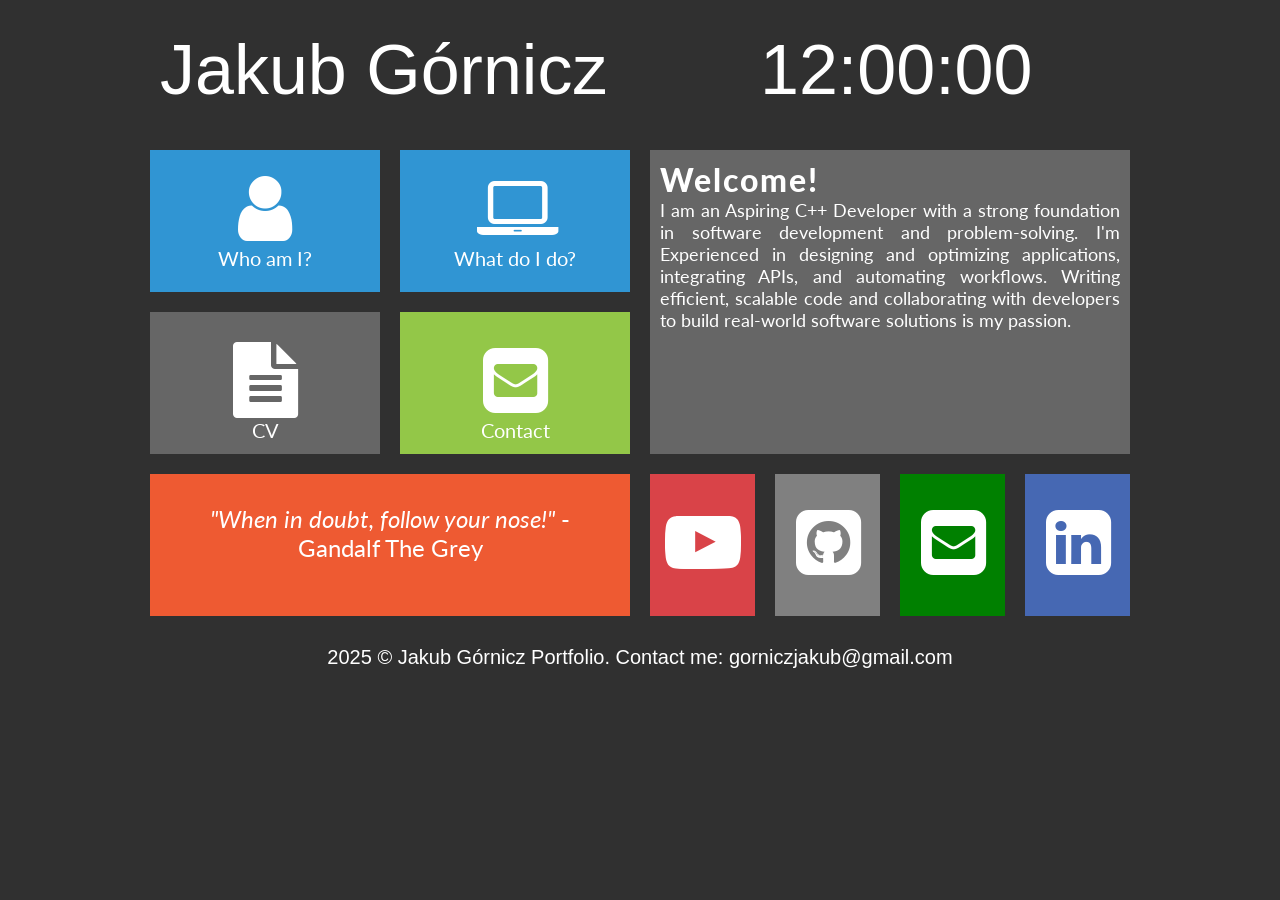
<file: portfolio_page/index.html>
<!DOCTYPE HTML>
<html lang="pl">

<head>
	<meta charset="utf-8"/>
    <meta http-equiv="X-UA-Compatible" content="IE=edge,chrome=1"/>

	<title>Jakub Górnicz - Portfolio</title>
	<meta name="description" content="Jestem Game Developerem i programuję gry w C++. Tworzę w bibliotekach SFML, OpenGL oraz slniku Unreal Engine"/>
	<meta name="keywords" content="gra, C++, SFML, OpenGL, Unreal Engine, Unity, Game Development, gamedev"/>

	<link rel="stylesheet" href="style.css" type="text/css">
	<link rel="stylesheet" href="fontello/css/fontello.css" type="text/css">

	<link rel="preconnect" href="https://fonts.googleapis.com">
	<link rel="preconnect" href="https://fonts.gstatic.com" crossorigin>
	<link href="https://fonts.googleapis.com/css2?family=Lato:wght@400;900&display=swap" rel="stylesheet">

</head>

<body>
	<div id="container">
		<div class="rectangle">
			<div id="logo">Jakub Górnicz</div>
			<!-- placeholder implement in JS -->
			<div id="clock">
				12:00:00
			</div>
			<div style="clear: both;"></div>
		</div>
		<div class="square">
			<div class="tile1">
				<a href="aboutme.html" class="tilelink">
					<i class="icon-user"></i><br/>
					Who am I?
				</a>
			</div>
			<div class="tile1">
				<a href="mywork.html" class="tilelink">
					<i class="icon-laptop"></i><br/>
					What do I do?
				</a>
			</div>
			<div style="clear: both;"></div>
			<div class="tile2">
				<a href="docs/JakubGornicz-Resume2025.pdf" class="tilelink" target="_blank">
					<div style="margin-top: 10px;"></div>
					<i class="icon-doc-text-inv"></i><br/>
					CV 
				</a>
			</div>
			<div class="tile3">
				<a href="contact.html" class="tilelink">
					<i class="icon-mail-squared"></i><br/>
					Contact
				</a>
			</div>
			<div style="clear: both;"></div>
			<div class="tile4">
				<i>"When in doubt, follow your nose!"</i> - Gandalf The Grey 
			</div>
			<div style="clear: both;"></div>

		</div>
		<div class="square">
			<div class="tile5">
				<div class="bigtitle">Welcome!</div>
				I am an Aspiring C++ Developer with a strong foundation in software development and problem-solving. I'm Experienced
				in designing and optimizing applications, integrating APIs, and automating workflows. Writing efficient, scalable code and collaborating with developers to build real-world software solutions is my passion.
			</div>
			<div class="youtube">
				<a href="http://youtube.com" class="sociallink" target="_blank">
					<i class="icon-youtube-play"></i><br/>
				</a>
			</div>
			<div class="github">
				<a href="http://github.com/JakubGornicz" class="sociallink" target="_blank">
					<i class="icon-github-squared"></i><br/>
				</a>
			</div>
			<div class="gmail">
				<a href="https://mail.google.com/mail/?view=cm&fs=1&to=gorniczjakub@gmail.com" class="sociallink" target="_blank">
					<i class="icon-mail-squared"></i><br/>
				</a>
			</div>
			<div class="linkedin">
				<a href="http://linkedin.com/in/jakub-g%C3%B3rnicz-9ab5741a5" class="sociallink" target="_blank">
					<i class="icon-linkedin-squared"></i><br/>
				</a>
			</div>
			<div style="clear: both;"></div>
			
		</div>
		<div style="clear: both;"></div>

		<div class="rectangle">2025 &copy Jakub Górnicz Portfolio. Contact me: gorniczjakub@gmail.com</div>

	</div>

</body>

</html>
</file>
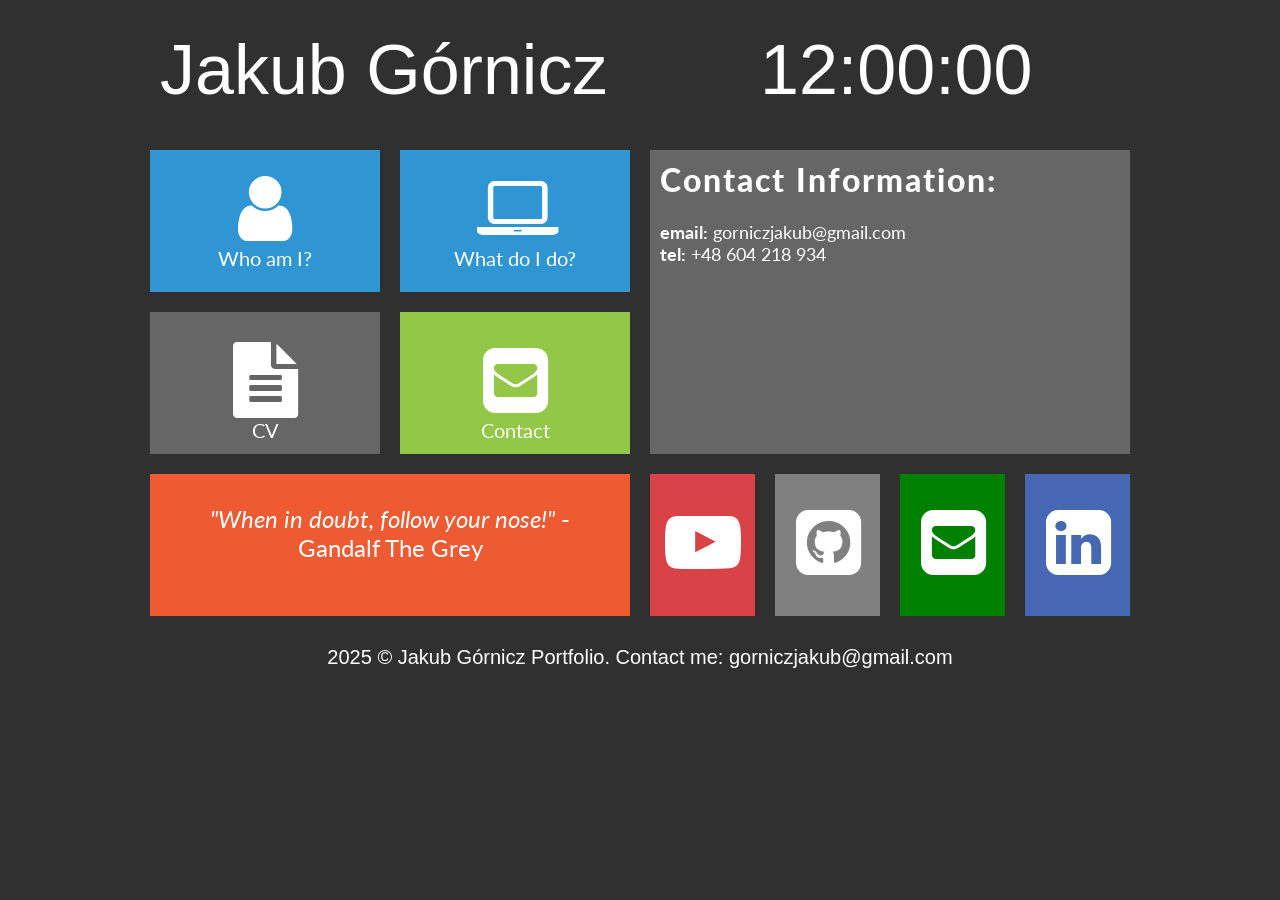
<file: portfolio_page/contact.html>
<!DOCTYPE HTML>
<html lang="pl">

<head>
	<meta charset="utf-8"/>
    <meta http-equiv="X-UA-Compatible" content="IE=edge,chrome=1"/>

	<title>Jakub Górnicz - Portfolio</title>
	<meta name="description" content="Jestem Game Developerem i programuję gry w C++. Tworzę w bibliotekach SFML, OpenGL oraz slniku Unreal Engine"/>
	<meta name="keywords" content="gra, C++, SFML, OpenGL, Unreal Engine, Unity, Game Development, gamedev"/>

	<link rel="stylesheet" href="style.css" type="text/css">
	<link rel="stylesheet" href="fontello/css/fontello.css" type="text/css">

	<link rel="preconnect" href="https://fonts.googleapis.com">
	<link rel="preconnect" href="https://fonts.gstatic.com" crossorigin>
	<link href="https://fonts.googleapis.com/css2?family=Lato:wght@400;900&display=swap" rel="stylesheet">

</head>

<body>
	<div id="container">
		<div class="rectangle">
			<div id="logo">Jakub Górnicz</div>
			<!-- placeholder implement in JS -->
			<div id="clock">
				12:00:00
			</div>
			<div style="clear: both;"></div>
		</div>
		<div class="square">
			<div class="tile1">
				<a href="aboutme.html" class="tilelink">
					<i class="icon-user"></i><br/>
					Who am I?
				</a>
			</div>
			<div class="tile1">
				<a href="mywork.html" class="tilelink">
					<i class="icon-laptop"></i><br/>
					What do I do?
				</a>
			</div>
			<div style="clear: both;"></div>
			<div class="tile2">
				<a href="docs/JakubGornicz-Resume2025.pdf" class="tilelink" target="_blank">
					<div style="margin-top: 10px;"></div>
					<i class="icon-doc-text-inv"></i><br/>
					CV 
				</a>
			</div>
			<div class="tile3">
				<a href="contact.html" class="tilelink">
					<i class="icon-mail-squared"></i><br/>
					Contact
				</a>
			</div>
			<div style="clear: both;"></div>
			<div class="tile4">
				<i>"When in doubt, follow your nose!"</i> - Gandalf The Grey 
			</div>
			<div style="clear: both;"></div>

		</div>
		<div class="square">
			<div class="tile5">
				<div class="bigtitle">Contact Information:</div><br/>
				<strong>email:</strong> gorniczjakub@gmail.com<br/>
				<strong>tel:</strong> +48 604 218 934
			</div>
			<div class="youtube">
				<a href="http://youtube.com" class="sociallink" target="_blank">
					<i class="icon-youtube-play"></i><br/>
				</a>
			</div>
			<div class="github">
				<a href="http://github.com/JakubGornicz" class="sociallink" target="_blank">
					<i class="icon-github-squared"></i><br/>
				</a>
			</div>
			<div class="gmail">
				<a href="https://mail.google.com/mail/?view=cm&fs=1&to=gorniczjakub@gmail.com" class="sociallink" target="_blank">
					<i class="icon-mail-squared"></i><br/>
				</a>
			</div>
			<div class="linkedin">
				<a href="http://linkedin.com/in/jakub-g%C3%B3rnicz-9ab5741a5" class="sociallink" target="_blank">
					<i class="icon-linkedin-squared"></i><br/>
				</a>
			</div>
			<div style="clear: both;"></div>
			
		</div>
		<div style="clear: both;"></div>

		<div class="rectangle">2025 &copy Jakub Górnicz Portfolio. Contact me: gorniczjakub@gmail.com</div>

	</div>

</body>

</html>
</file>
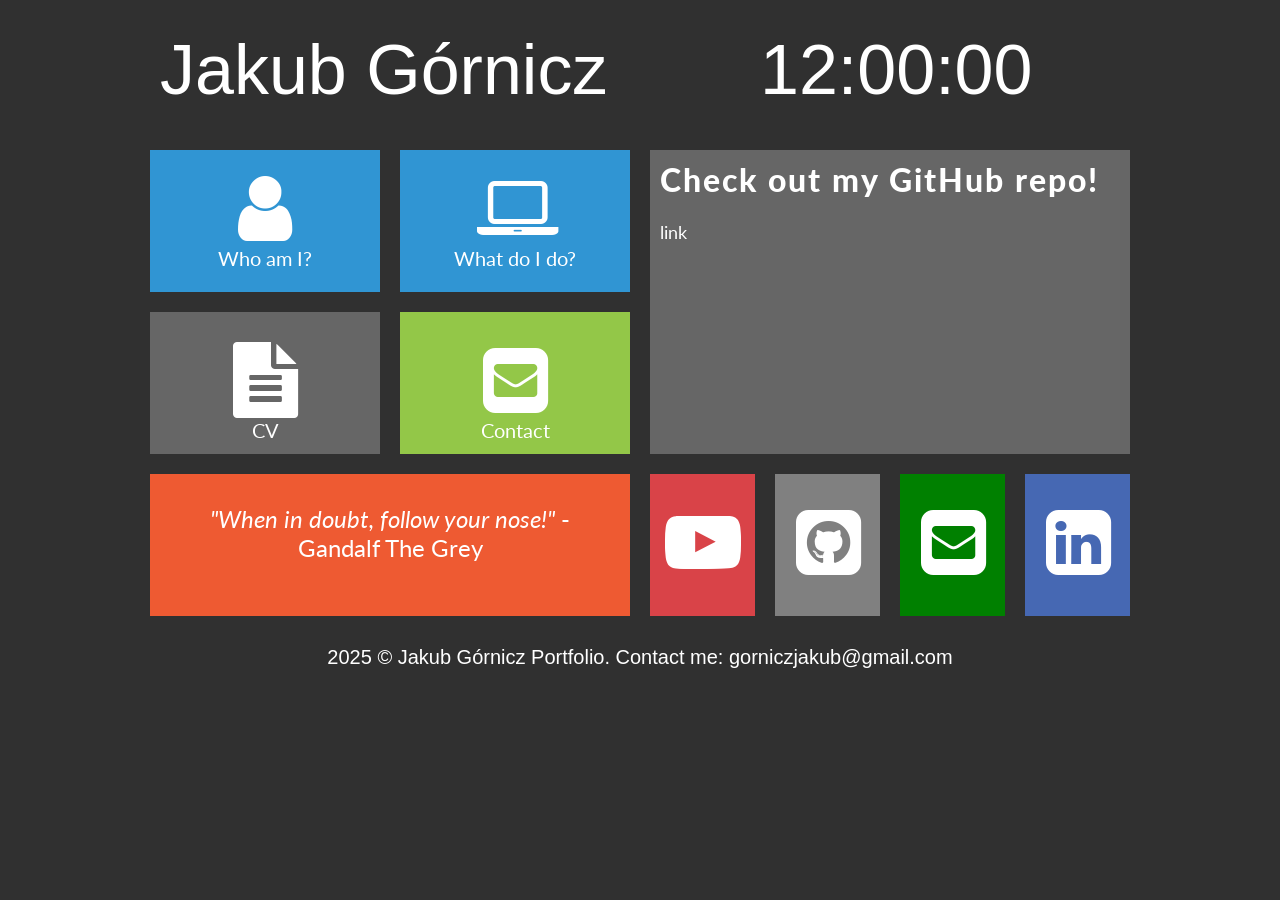
<file: portfolio_page/mywork.html>
<!DOCTYPE HTML>
<html lang="pl">

<head>
	<meta charset="utf-8"/>
    <meta http-equiv="X-UA-Compatible" content="IE=edge,chrome=1"/>

	<title>Jakub Górnicz - Portfolio</title>
	<meta name="description" content="Jestem Game Developerem i programuję gry w C++. Tworzę w bibliotekach SFML, OpenGL oraz slniku Unreal Engine"/>
	<meta name="keywords" content="gra, C++, SFML, OpenGL, Unreal Engine, Unity, Game Development, gamedev"/>

	<link rel="stylesheet" href="style.css" type="text/css">
	<link rel="stylesheet" href="fontello/css/fontello.css" type="text/css">

	<link rel="preconnect" href="https://fonts.googleapis.com">
	<link rel="preconnect" href="https://fonts.gstatic.com" crossorigin>
	<link href="https://fonts.googleapis.com/css2?family=Lato:wght@400;900&display=swap" rel="stylesheet">

</head>

<body>
	<div id="container">
		<div class="rectangle">
			<div id="logo">Jakub Górnicz</div>
			<!-- placeholder implement in JS -->
			<div id="clock">
				12:00:00
			</div>
			<div style="clear: both;"></div>
		</div>
		<div class="square">
			<div class="tile1">
				<a href="aboutme.html" class="tilelink">
					<i class="icon-user"></i><br/>
					Who am I?
				</a>
			</div>
			<div class="tile1">
				<a href="mywork.html" class="tilelink">
					<i class="icon-laptop"></i><br/>
					What do I do?
				</a>
			</div>
			<div style="clear: both;"></div>
			<div class="tile2">
				<a href="docs/JakubGornicz-Resume2025.pdf" class="tilelink" target="_blank">
					<div style="margin-top: 10px;"></div>
					<i class="icon-doc-text-inv"></i><br/>
					CV 
				</a>
			</div>
			<div class="tile3">
				<a href="contact.html" class="tilelink">
					<i class="icon-mail-squared"></i><br/>
					Contact
				</a>
			</div>
			<div style="clear: both;"></div>
			<div class="tile4">
				<i>"When in doubt, follow your nose!"</i> - Gandalf The Grey 
			</div>
			<div style="clear: both;"></div>

		</div>
		<div class="square">
			<div class="tile5">
				<div class="bigtitle">Check out my GitHub repo!</div><br/>
				<a href="http://github.com/JakubGornicz" class="sociallink" target="_blank">link</a>
			</div>
			<div class="youtube">
				<a href="http://youtube.com" class="sociallink" target="_blank">
					<i class="icon-youtube-play"></i><br/>
				</a>
			</div>
			<div class="github">
				<a href="http://github.com/JakubGornicz" class="sociallink" target="_blank">
					<i class="icon-github-squared"></i><br/>
				</a>
			</div>
			<div class="gmail">
				<a href="https://mail.google.com/mail/?view=cm&fs=1&to=gorniczjakub@gmail.com" class="sociallink" target="_blank">
					<i class="icon-mail-squared"></i><br/>
				</a>
			</div>
			<div class="linkedin">
				<a href="http://linkedin.com/in/jakub-g%C3%B3rnicz-9ab5741a5" class="sociallink" target="_blank">
					<i class="icon-linkedin-squared"></i><br/>
				</a>
			</div>
			<div style="clear: both;"></div>
			
		</div>
		<div style="clear: both;"></div>

		<div class="rectangle">2025 &copy Jakub Górnicz Portfolio. Contact me: gorniczjakub@gmail.com</div>

	</div>

</body>

</html>
</file>
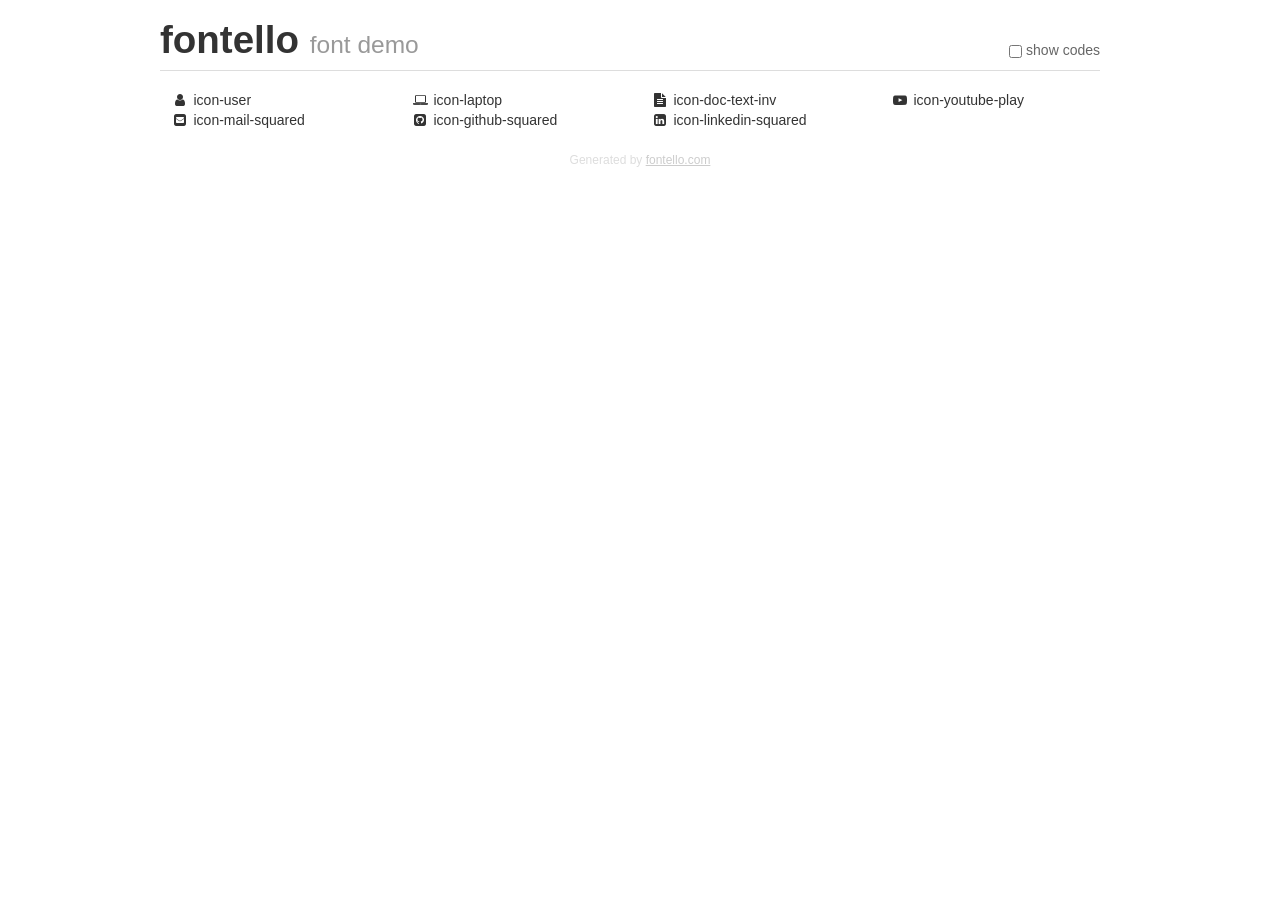
<file: portfolio_page/fontello/demo.html>
<!DOCTYPE html>
<html>
  <head>
  <!--[if lt IE 9]><script language="javascript" type="text/javascript" src="//html5shim.googlecode.com/svn/trunk/html5.js"></script><![endif]-->
  <meta charset="UTF-8">
  <style>
    html {
      font-size: 100%;
      -webkit-text-size-adjust: 100%;
      -ms-text-size-adjust: 100%;
    }
    a:focus {
      outline: thin dotted #333;
      outline: 5px auto -webkit-focus-ring-color;
      outline-offset: -2px;
    }
    a:hover,
    a:active {
      outline: 0;
    }
    input {
      margin: 0;
      font-size: 100%;
      vertical-align: middle;
      *overflow: visible;
      line-height: normal;
    }
    input::-moz-focus-inner {
      padding: 0;
      border: 0;
    }
    body {
      margin: 0;
      font-family: "Helvetica Neue", Helvetica, Arial, sans-serif;
      font-size: 14px;
      line-height: 20px;
      color: #333;
      background-color: #fff;
    }
    a {
      color: #08c;
      text-decoration: none;
    }
    a:hover {
      color: #005580;
      text-decoration: underline;
    }
    .row {
      margin-left: -20px;
      *zoom: 1;
    }
    .row:before,
    .row:after {
      display: table;
      content: "";
      line-height: 0;
    }
    .row:after {
      clear: both;
    }
    .span3 {
      float: left;
      min-height: 1px;
      margin-left: 20px;
      width: 220px;
    }
    .container {
      width: 940px;
      margin-right: auto;
      margin-left: auto;
      *zoom: 1;
    }
    .container:before,
    .container:after {
      display: table;
      content: "";
      line-height: 0;
    }
    .container:after {
      clear: both;
    }
    small {
      font-size: 85%;
    }
    h1 {
      margin: 10px 0;
      font-family: inherit;
      font-weight: bold;
      line-height: 20px;
      color: inherit;
      text-rendering: optimizelegibility;
      line-height: 40px;
      font-size: 38.5px;
    }
    h1 small {
      font-weight: normal;
      line-height: 1;
      color: #999;
      font-size: 24.5px;
    }

    body {
      margin-top: 90px;
    }
    .header {
      position: fixed;
      top: 0;
      left: 50%;
      margin-left: -480px;
      background-color: #fff;
      border-bottom: 1px solid #ddd;
      padding-top: 10px;
      z-index: 10;
    }
    .footer {
      color: #ddd;
      font-size: 12px;
      text-align: center;
      margin-top: 20px;
    }
    .footer a {
      color: #ccc;
      text-decoration: underline;
    }
    .the-icons {
      font-size: 14px;
      line-height: 24px;
    }
    .switch {
      position: absolute;
      right: 0;
      bottom: 10px;
      color: #666;
    }
    .switch input {
      margin-right: 0.3em;
    }
    .codesOn .i-name {
      display: none;
    }
    .codesOn .i-code {
      display: inline;
    }
    .i-code {
      display: none;
    }
    @font-face {
      font-family: 'fontello';
      src: url('./font/fontello.eot?51135360');
      src: url('./font/fontello.eot?51135360#iefix') format('embedded-opentype'),
           url('./font/fontello.woff?51135360') format('woff'),
           url('./font/fontello.ttf?51135360') format('truetype'),
           url('./font/fontello.svg?51135360#fontello') format('svg');
      font-weight: normal;
      font-style: normal;
    }
    .demo-icon {
      font-family: "fontello";
      font-style: normal;
      font-weight: normal;
      speak: never;
     
      display: inline-block;
      text-decoration: inherit;
      width: 1em;
      margin-right: .2em;
      text-align: center;
      /* opacity: .8; */
     
      /* For safety - reset parent styles, that can break glyph codes*/
      font-variant: normal;
      text-transform: none;
     
      /* fix buttons height, for twitter bootstrap */
      line-height: 1em;
     
      /* Animation center compensation - margins should be symmetric */
      /* remove if not needed */
      margin-left: .2em;
     
      /* You can be more comfortable with increased icons size */
      /* font-size: 120%; */
     
      /* Font smoothing. That was taken from TWBS */
      -webkit-font-smoothing: antialiased;
      -moz-osx-font-smoothing: grayscale;
     
      /* Uncomment for 3D effect */
      /* text-shadow: 1px 1px 1px rgba(127, 127, 127, 0.3); */
    }
    </style>
    <link rel="stylesheet" href="css/animation.css"><!--[if IE 7]><link rel="stylesheet" href="css/" + font.fontname + "-ie7.css"><![endif]-->
    <script>
      function toggleCodes(on) {
        var obj = document.getElementById('icons');
      
        if (on) {
          obj.className += ' codesOn';
        } else {
          obj.className = obj.className.replace(' codesOn', '');
        }
      }
    </script>
  </head>
  <body>
    <div class="container header">
      <h1>fontello <small>font demo</small></h1>
      <label class="switch">
        <input type="checkbox" onclick="toggleCodes(this.checked)">show codes
      </label>
    </div>
    <div class="container" id="icons">
      <div class="row">
        <div class="span3" title="Code: 0xe800">
          <i class="demo-icon icon-user">&#xe800;</i> <span class="i-name">icon-user</span><span class="i-code">0xe800</span>
        </div>
        <div class="span3" title="Code: 0xf109">
          <i class="demo-icon icon-laptop">&#xf109;</i> <span class="i-name">icon-laptop</span><span class="i-code">0xf109</span>
        </div>
        <div class="span3" title="Code: 0xf15c">
          <i class="demo-icon icon-doc-text-inv">&#xf15c;</i> <span class="i-name">icon-doc-text-inv</span><span class="i-code">0xf15c</span>
        </div>
        <div class="span3" title="Code: 0xf16a">
          <i class="demo-icon icon-youtube-play">&#xf16a;</i> <span class="i-name">icon-youtube-play</span><span class="i-code">0xf16a</span>
        </div>
      </div>
      <div class="row">
        <div class="span3" title="Code: 0xf199">
          <i class="demo-icon icon-mail-squared">&#xf199;</i> <span class="i-name">icon-mail-squared</span><span class="i-code">0xf199</span>
        </div>
        <div class="span3" title="Code: 0xf300">
          <i class="demo-icon icon-github-squared">&#xf300;</i> <span class="i-name">icon-github-squared</span><span class="i-code">0xf300</span>
        </div>
        <div class="span3" title="Code: 0xf30c">
          <i class="demo-icon icon-linkedin-squared">&#xf30c;</i> <span class="i-name">icon-linkedin-squared</span><span class="i-code">0xf30c</span>
        </div>
      </div>
    </div>
    <div class="container footer">Generated by <a href="https://fontello.com">fontello.com</a></div>
  </body>
</html>
</file>
<file: portfolio_page/style.css>
body
{
    background-color: #303030;
    color: #ffffff;
    font-family: 'Lato',sans-serif;
    font-size: 20px;
}

#container
{
    width: 1000px;
    margin-left: auto;
    margin-right: auto;
}

#logo
{
    margin-top: 10px;
    margin-bottom: 10px;
    float: left;
    font-family: 'Franklin Gothic Medium', sans-serif;
    font-size: 70px;
    width: 600px;
    text-align: left;
}

#clock
{
    margin-top: 10px;
    margin-bottom: 10px;
    float: left;
    font-family: 'Franklin Gothic Medium', sans-serif;
    font-size: 70px;
    text-align: left;
}

.rectangle
{
    width: 960px;
    margin: 20px;
    text-align: center;
    font-family: 'Franklin Gothic Medium', sans-serif;

}

.square
{
    width: 50%;
    float: left;
}

.tile1
{
    float: left;
    margin: 10px;
    width: 230px;
    height: 142px;
    background-color: #3095d3;
    text-align: center;
}

.tile1:hover
{
    background-color: #2084c2;

}

.tile2
{
    text-align: center;
    float: left;
    margin: 10px;
    width: 230px;
    height: 142px;
    background-color: #666666;
}

.tile2:hover
{
    background-color: #555555;

}

.tile3
{
    text-align: center;
    float: left;
    margin: 10px;
    width: 230px;
    height: 142px;
    background-color: #93c748;
}

.tile3:hover
{
    background-color: #82b637;

}

.tile4
{
    text-align: center;
    margin: 10px;
    width: 420px;
    height: 82px;
    background-color: #ee5a32;

    font-size: 24px;
    padding: 30px;
}

.tile5
{
    text-align: justify;
    font-size: 18px;
    padding: 10px;
    width: 460px;
    margin: 10px;
    height: 284px;
    background-color: #666666;
}

.youtube
{
    text-align: center;
    float: left;
    margin: 10px;
    width: 105px;
    height: 142px;
    background-color: #d94348;
}

.youtube:hover
{
    background-color: #c83237;

}

.github
{
    text-align: center;
    float: left;
    margin: 10px;
    width: 105px;
    height: 142px;
    background-color: #808080;
}

.github:hover
{
    background-color: #707070;

}

.gmail
{
    text-align: center;
    float: left;
    margin: 10px;
    width: 105px;
    height: 142px;
    background-color: #008000;
}

.gmail:hover
{
    background-color: #007000;

}

.linkedin
{
    text-align: center;
    float: left;
    margin: 10px;
    width: 105px;
    height: 142px;
    background-color: #4668b3;
}

.linkedin:hover
{
    background-color: #3557a2;

}

a.tilelink
{
    color: white;
    text-decoration: none;
    display: block;
    width: 230px;
    height: 142px;
}

a.sociallink
{
    color: white;
    text-decoration: none;
    display: block;
    width: 105px;
    height: 142px;
}

.bigtitle
{
    font-size: 32px;
    font-weight: 900;
    letter-spacing: 2px;
}
</file>
<file: portfolio_page/fontello/css/fontello.css>
@font-face {
  font-family: 'fontello';
  src: url('../font/fontello.eot?7698590');
  src: url('../font/fontello.eot?7698590#iefix') format('embedded-opentype'),
       url('../font/fontello.woff2?7698590') format('woff2'),
       url('../font/fontello.woff?7698590') format('woff'),
       url('../font/fontello.ttf?7698590') format('truetype'),
       url('../font/fontello.svg?7698590#fontello') format('svg');
  font-weight: normal;
  font-style: normal;
}
/* Chrome hack: SVG is rendered more smooth in Windozze. 100% magic, uncomment if you need it. */
/* Note, that will break hinting! In other OS-es font will be not as sharp as it could be */
/*
@media screen and (-webkit-min-device-pixel-ratio:0) {
  @font-face {
    font-family: 'fontello';
    src: url('../font/fontello.svg?7698590#fontello') format('svg');
  }
}
*/
[class^="icon-"]:before, [class*=" icon-"]:before {
  font-family: "fontello";
  font-style: normal;
  font-weight: normal;
  speak: never;

  display: inline-block;
  text-decoration: inherit;
  width: 1em;
  margin-right: .2em;
  text-align: center;
  /* opacity: .8; */

  /* For safety - reset parent styles, that can break glyph codes*/
  font-variant: normal;
  text-transform: none;

  /* fix buttons height, for twitter bootstrap */
  line-height: 1em;

  /* Animation center compensation - margins should be symmetric */
  /* remove if not needed */
  margin-left: .2em;

  /* you can be more comfortable with increased icons size */
  /* font-size: 120%; */

  /* Font smoothing. That was taken from TWBS */
  -webkit-font-smoothing: antialiased;
  -moz-osx-font-smoothing: grayscale;

  /* Uncomment for 3D effect */
  /* text-shadow: 1px 1px 1px rgba(127, 127, 127, 0.3); */
}

.icon-user:before { content: '\e800'; font-size: 76px; margin-top: 20px} /* '' */
.icon-laptop:before { content: '\f109'; font-size: 76px; margin-top: 20px} /* '' */
.icon-doc-text-inv:before { content: '\f15c'; font-size: 76px; margin-top: 20px} /* '' */
.icon-youtube-play:before { content: '\f16a'; font-size: 76px; margin-top: 30px} /* '' */
.icon-mail-squared:before { content: '\f199'; font-size: 76px; margin-top: 30px} /* '' */
.icon-github-squared:before { content: '\f300'; font-size: 76px; margin-top: 30px} /* '' */
.icon-linkedin-squared:before { content: '\f30c'; font-size: 76px; margin-top: 30px} /* '' */
</file>
<file: portfolio_page/fontello/css/animation.css>
/*
   Animation example, for spinners
*/
.animate-spin {
  -moz-animation: spin 2s infinite linear;
  -o-animation: spin 2s infinite linear;
  -webkit-animation: spin 2s infinite linear;
  animation: spin 2s infinite linear;
  display: inline-block;
}
@-moz-keyframes spin {
  0% {
    -moz-transform: rotate(0deg);
    -o-transform: rotate(0deg);
    -webkit-transform: rotate(0deg);
    transform: rotate(0deg);
  }

  100% {
    -moz-transform: rotate(359deg);
    -o-transform: rotate(359deg);
    -webkit-transform: rotate(359deg);
    transform: rotate(359deg);
  }
}
@-webkit-keyframes spin {
  0% {
    -moz-transform: rotate(0deg);
    -o-transform: rotate(0deg);
    -webkit-transform: rotate(0deg);
    transform: rotate(0deg);
  }

  100% {
    -moz-transform: rotate(359deg);
    -o-transform: rotate(359deg);
    -webkit-transform: rotate(359deg);
    transform: rotate(359deg);
  }
}
@-o-keyframes spin {
  0% {
    -moz-transform: rotate(0deg);
    -o-transform: rotate(0deg);
    -webkit-transform: rotate(0deg);
    transform: rotate(0deg);
  }

  100% {
    -moz-transform: rotate(359deg);
    -o-transform: rotate(359deg);
    -webkit-transform: rotate(359deg);
    transform: rotate(359deg);
  }
}
@-ms-keyframes spin {
  0% {
    -moz-transform: rotate(0deg);
    -o-transform: rotate(0deg);
    -webkit-transform: rotate(0deg);
    transform: rotate(0deg);
  }

  100% {
    -moz-transform: rotate(359deg);
    -o-transform: rotate(359deg);
    -webkit-transform: rotate(359deg);
    transform: rotate(359deg);
  }
}
@keyframes spin {
  0% {
    -moz-transform: rotate(0deg);
    -o-transform: rotate(0deg);
    -webkit-transform: rotate(0deg);
    transform: rotate(0deg);
  }

  100% {
    -moz-transform: rotate(359deg);
    -o-transform: rotate(359deg);
    -webkit-transform: rotate(359deg);
    transform: rotate(359deg);
  }
}
</file>
